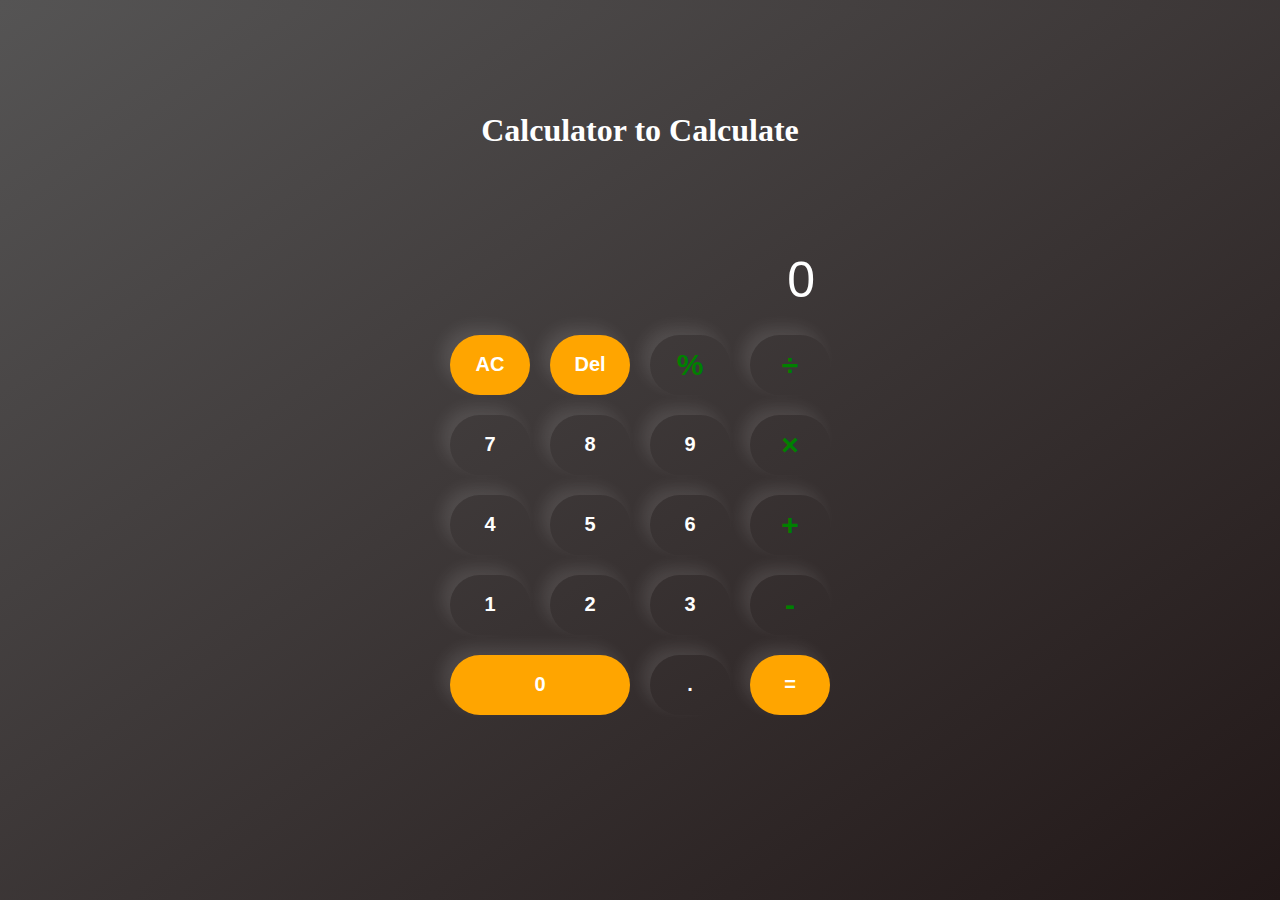
<file: index.html>
<!DOCTYPE html>
<html>
  <head>
    <meta charset="utf-8" />
    <meta name="viewport" content="width=device-width" />
    <title>Calculator</title>
    <link href="cal.css" rel="stylesheet" type="text/css" />
  </head>

  <body>
    <h1 class="heading">Calculator to Calculate</h1>

    <div class="container">
      <input id="inputbox" type="text" placeholder="0" />
      <div class="row">
        <button class="AC">AC</button>
        <button class="del">Del</button>
        <button class="operator">%</button>
        <button class="operator">&divide;</button>
      </div>
      <div class="row">
        <button>7</button>
        <button>8</button>
        <button>9</button>
        <button class="operator">&times;</button>
      </div>
      <div class="row">
        <button>4</button>
        <button>5</button>
        <button>6</button>
        <button class="operator">+</button>
      </div>
      <div class="row">
        <button>1</button>
        <button>2</button>
        <button>3</button>
        <button class="operator">-</button>
      </div>
      <div class="row">
        <button class="longzero">0</button>
        <button>.</button>
        <button class="equalbtn">=</button>
      </div>
    </div>

    <script src="/cal.js "></script>
  </body>
</html>
</file>
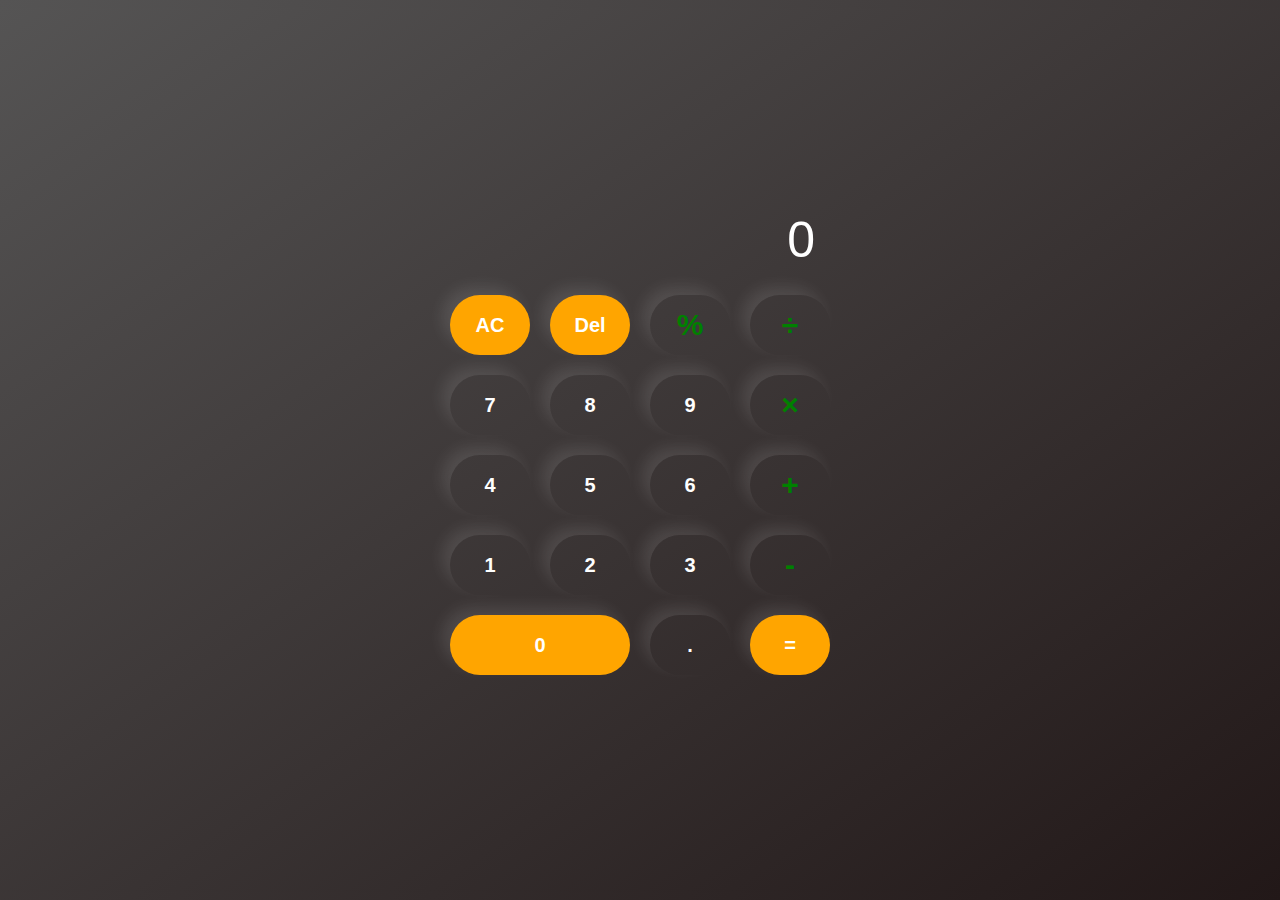
<file: cal.html>
<!DOCTYPE html>
<html>
  <head>
    <meta charset="utf-8" />
    <meta name="viewport" content="width=device-width" />
    <title>Calculator</title>
    <link href="cal.css" rel="stylesheet" type="text/css" />
  </head>

  <body>
    <div class="container">
      <input id="inputbox" type="text" placeholder="0" />
      <div class="row">
        <button class="AC">AC</button>
        <button class="del">Del</button>
        <button class="operator">%</button>
        <button class="operator">&divide;</button>
      </div>
      <div class="row">
        <button>7</button>
        <button>8</button>
        <button>9</button>
        <button class="operator">&times;</button>
      </div>
      <div class="row">
        <button>4</button>
        <button>5</button>
        <button>6</button>
        <button class="operator">+</button>
      </div>
      <div class="row">
        <button>1</button>
        <button>2</button>
        <button>3</button>
        <button class="operator">-</button>
      </div>
      <div class="row">
        <button class="longzero">0</button>
        <button>.</button>
        <button class="equalbtn">=</button>
      </div>
    </div>
    <script src="cal.js"></script>
  </body>
</html>
</file>
<file: cal.css>
html,
Body {
  height: 100%;
  width: 100%;
  display: flex;
  flex-direction: column;
  justify-content: center;
  align-items: center;
  background-image: linear-gradient(
    to bottom right,
    rgb(85, 84, 84),
    rgb(34, 24, 24)
  );
  color: white;
}

.heading {
  text-align: center;
}

.container {
  display: flex;
  flex-direction: column;
  justify-content: center;
  align-items: center;
  width: 500px;
  height: 600px;
  padding: 20px;
  /* border: 2px solid red; */
}

input {
  border: none;
  outline: none;
  background: transparent;
  border-radius: 10px;
  padding: 0px 20px 0px 20px;
  color: white;
  width: 350px;
  height: 50px;
  font-size: 50px;
  text-align: right;
  margin-bottom: 20px;
}

input::placeholder {
  color: white;
}

.row {
  display: flex;
  justify-content: space-between;
}

button {
  width: 80px;
  height: 60px;
  font-size: 20px;
  margin: 10px;
  font-size: 20px;
  color: white;
  font-weight: 900;
  border: none;
  border-radius: 50px;
  background: transparent;
  cursor: pointer;
  box-shadow: -8px -8px 15px rgba(255, 255, 255, 0.1);
}

.AC {
  background: orange;
}

.del {
  background: orange;
}
.longzero {
  width: 180px;
  padding: 0px 20px 0px 20px;
  background: orange;
}

.equalbtn {
  background: orange;
}

.operator {
  color: green;
  font-size: 30px;
}
</file>
